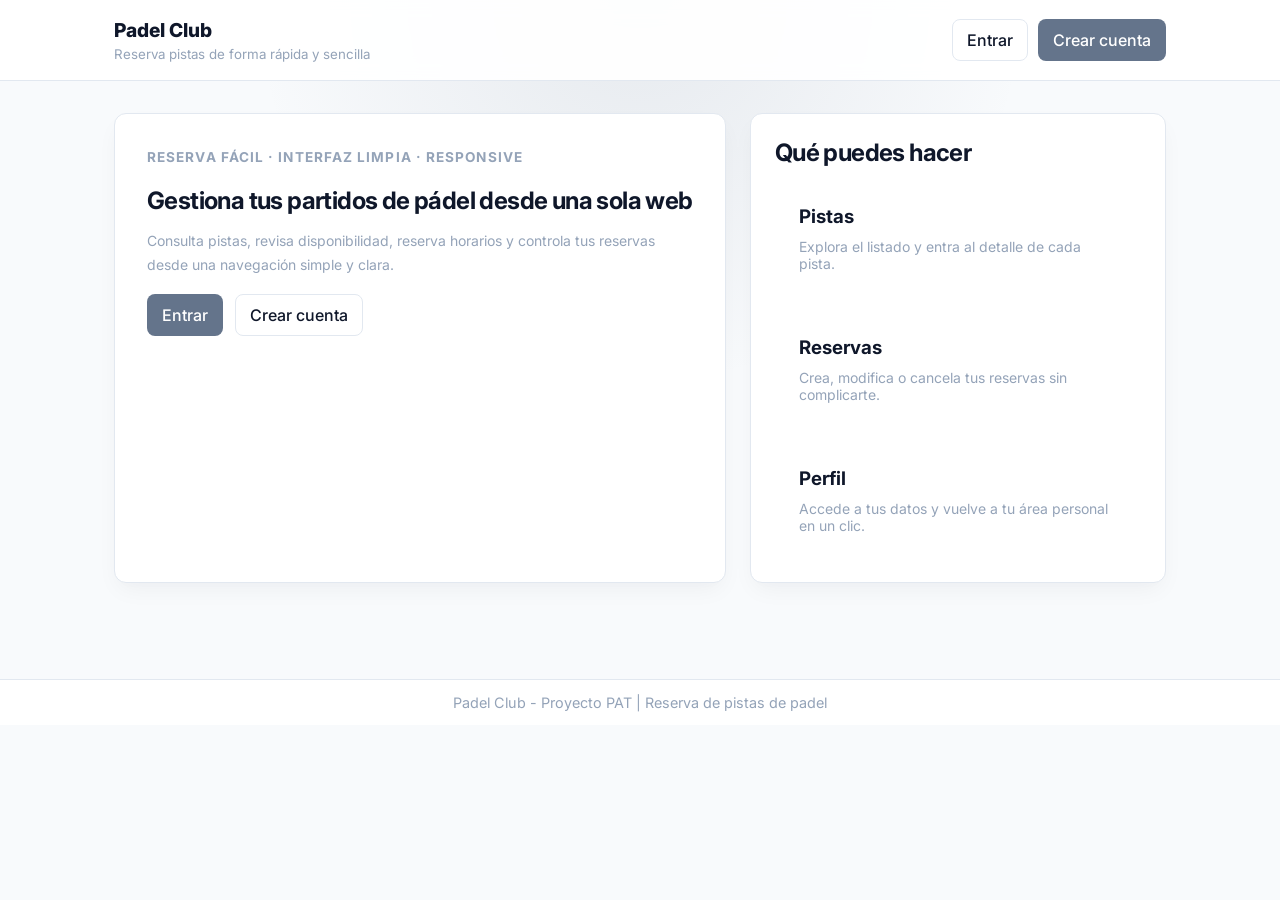
<file: index.html>
<!DOCTYPE html>
<html lang="es">
<head>
    <meta charset="UTF-8">
    <meta name="viewport" content="width=device-width, initial-scale=1.0">
    <meta http-equiv="refresh" content="0; url=frontend/index.html">
    <title>Padel Club</title>
    <script>
        window.location.replace('frontend/index.html');
    </script>
</head>
<body>
    <p>Redirigiendo a la aplicación...</p>
</body>
</html>
</file>
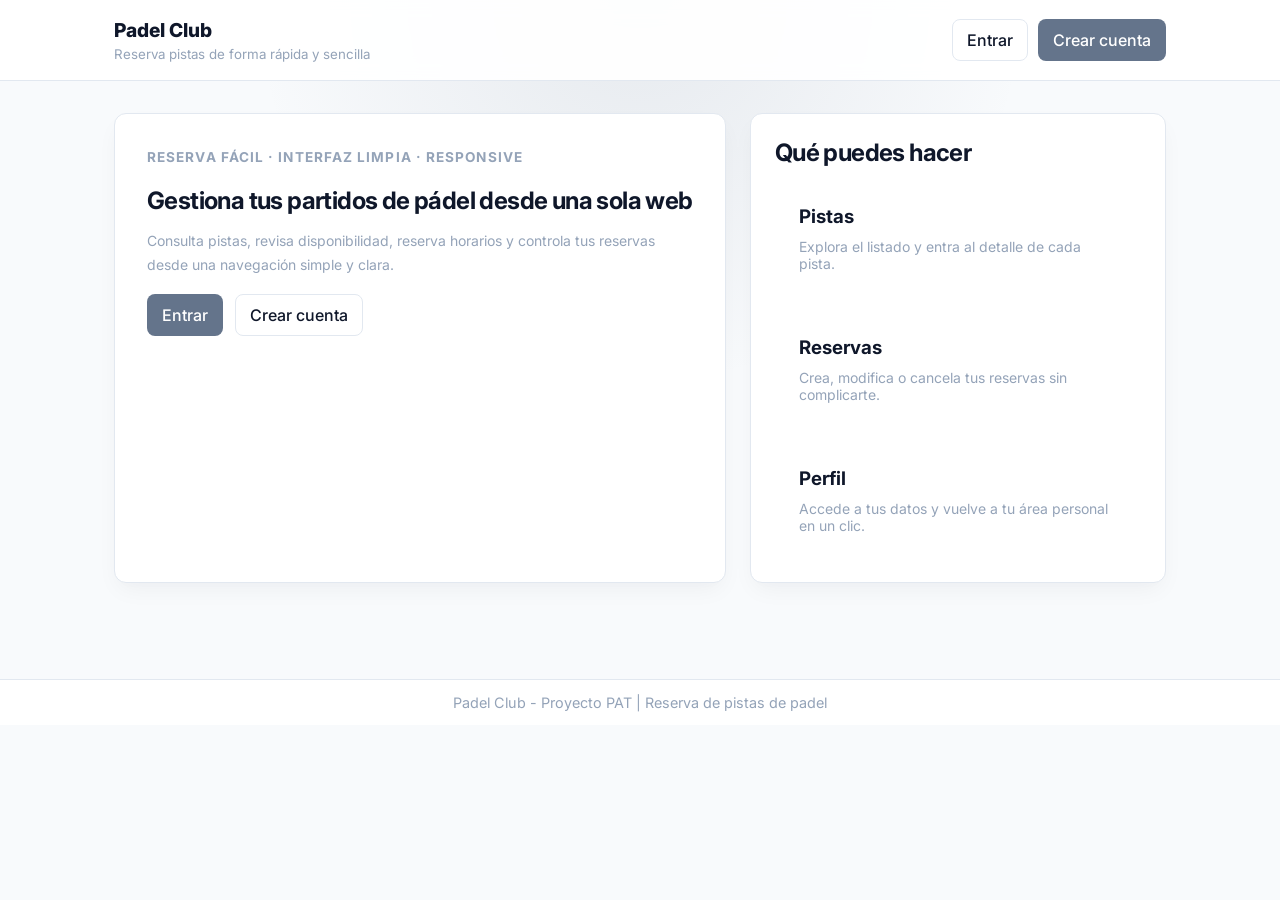
<file: frontend/index.html>
<!DOCTYPE html>
<html lang="es">
<head>
    <meta charset="UTF-8">
    <meta name="viewport" content="width=device-width, initial-scale=1.0">
    <title>Padel Club - Inicio</title>
    <link rel="stylesheet" href="css/style.css">
    <script src="js/auth.js"></script>
</head>
<body class="home-page">
    <header class="site-header">
        <div class="site-header-inner">
            <div class="site-brand">
                <a href="index.html">Padel Club</a>
                <small>Reserva pistas de forma rápida y sencilla</small>
            </div>
            <nav class="site-nav">
                <a class="js-auth-only" href="pistas.html">Pistas</a>
                <a class="js-guest-only" href="login.html">Entrar</a>
                <a class="js-guest-only is-primary" href="register.html">Crear cuenta</a>
                <a class="js-auth-only" href="profile.html">Mi perfil</a>
                <a class="js-auth-only js-admin-only" href="admin.html">Admin</a>
                <button class="button-link is-secondary js-auth-only" type="button" id="home-logout-top">Cerrar sesión</button>
            </nav>
        </div>
    </header>

    <main class="home-main">
        <section class="hero">
            <div class="hero-panel">
                <p class="eyebrow">Reserva fácil · interfaz limpia · responsive</p>
                <h1>Gestiona tus partidos de pádel desde una sola web</h1>
                <p>
                    Consulta pistas, revisa disponibilidad, reserva horarios y controla tus reservas desde
                    una navegación simple y clara.
                </p>
                <div class="hero-actions" id="home-actions"></div>
            </div>

            <aside class="info-panel">
                <h2 class="section-heading">Qué puedes hacer</h2>
                <div class="stat-grid">
                    <article class="stat-card">
                        <h3>Pistas</h3>
                        <p>Explora el listado y entra al detalle de cada pista.</p>
                    </article>
                    <article class="stat-card">
                        <h3>Reservas</h3>
                        <p>Crea, modifica o cancela tus reservas sin complicarte.</p>
                    </article>
                    <article class="stat-card">
                        <h3>Perfil</h3>
                        <p>Accede a tus datos y vuelve a tu área personal en un clic.</p>
                    </article>
                </div>
            </aside>
        </section>

    </main>

    <script>
        document.addEventListener('DOMContentLoaded', () => {
            const homeActions = document.getElementById('home-actions');

            if (AuthService.isLoggedIn()) {
                homeActions.innerHTML = `
                    <a class="button-link is-primary" href="profile.html">Ir a mi perfil</a>
                    <a class="button-link" href="mis-reservas.html">Mis reservas</a>
                    <a class="button-link js-auth-only" href="pistas.html">Ver pistas</a>
                    <a class="button-link is-secondary js-admin-only" href="admin.html">Panel admin</a>
                    <button class="is-secondary" type="button" id="home-logout">Cerrar sesión</button>
                `;

                document.getElementById('home-logout').addEventListener('click', () => AuthService.logout());
            } else {
                homeActions.innerHTML = `
                    <a class="button-link is-primary" href="login.html">Entrar</a>
                    <a class="button-link" href="register.html">Crear cuenta</a>
                `;
            }

            const topLogout = document.getElementById('home-logout-top');
            if (topLogout) {
                topLogout.addEventListener('click', () => AuthService.logout());
            }

            AuthService.applyNavigationVisibility();
        });
    </script>

    <footer class="site-footer">
        <div class="site-footer-inner">
            Padel Club - Proyecto PAT | Reserva de pistas de padel
        </div>
    </footer>
</body>
</html>
</file>
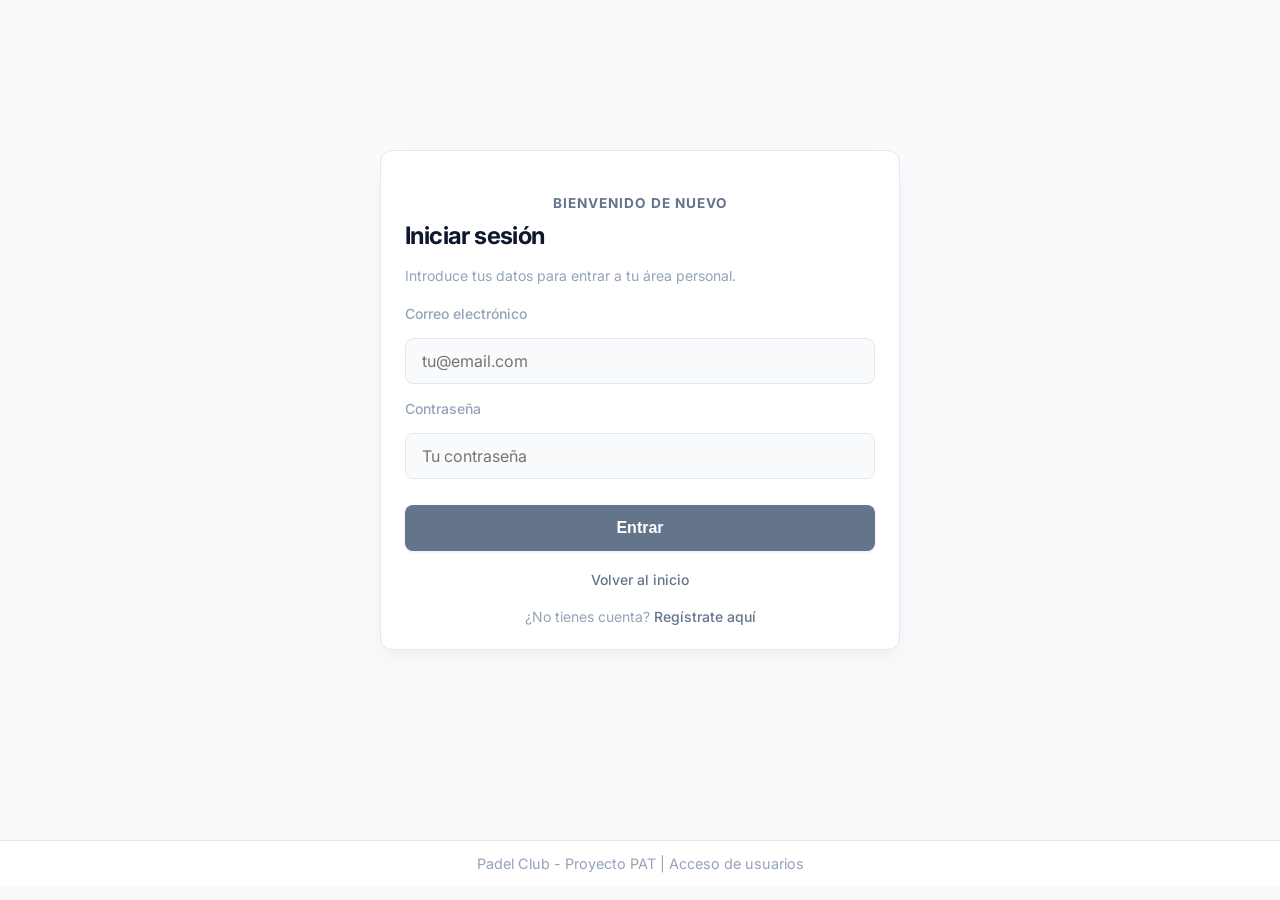
<file: frontend/admin.html>
<!DOCTYPE html>
<html lang="es">
<head>
    <meta charset="UTF-8">
    <meta name="viewport" content="width=device-width, initial-scale=1.0">
    <title>Panel de administración</title>
    <link rel="stylesheet" href="css/style.css">
    <script src="js/api.js"></script>
    <script src="js/auth.js"></script>
    <script src="js/guards.js"></script>
    <script src="js/admin.js" defer></script>
</head>
<body class="app-page">
<header class="app-header">
    <div class="app-header-inner">
        <div class="site-brand">
            <a href="index.html">Padel Club</a>
            <small>Panel de administración y control</small>
        </div>
        <nav class="app-nav">
            <a href="pistas.html">Pistas</a>
            <a href="profile.html">Mi perfil</a>
            <a href="mis-reservas.html">Mis reservas</a>
            <button id="logout-btn" class="logout-btn" type="button">Cerrar sesión</button>
        </nav>
    </div>
</header>

<main class="app-main">
    <p id="mensaje-estado" class="status-message">Cargando panel de administración...</p>

    <section class="content-card">
        <h2>Gestión de pistas</h2>

        <form id="form-pista">
            <input type="hidden" id="id-pista">

            <div>
                <label for="nombre-pista">Nombre</label>
                <input type="text" id="nombre-pista" required>
            </div>

            <div>
                <label for="ubicacion-pista">Ubicación</label>
                <input type="text" id="ubicacion-pista" required>
            </div>

            <div>
                <label for="precio-pista">Precio por hora</label>
                <input type="number" id="precio-pista" min="0" step="0.01" required>
            </div>

            <div>
                <label for="activa-pista">Activa</label>
                <input type="checkbox" id="activa-pista">
            </div>

            <button type="submit">Guardar pista</button>
            <button type="button" id="btn-cancelar-pista">Cancelar</button>
        </form>

        <p id="mensaje-pistas" class="status-message"></p>
        <section id="lista-pistas-admin"></section>
    </section>

    <section class="content-card">
        <h2>Gestión de usuarios</h2>

        <div>
            <label for="select-usuario">Selecciona un usuario</label>
            <select id="select-usuario">
                <option value="">-- Selecciona un usuario --</option>
            </select>
            <button type="button" id="btn-cargar-usuario">Cargar usuario</button>
        </div>

        <form id="form-usuario">
            <input type="hidden" id="id-usuario">

            <div>
                <label for="nombre-usuario">Nombre</label>
                <input type="text" id="nombre-usuario">
            </div>

            <div>
                <label for="apellidos-usuario">Apellidos</label>
                <input type="text" id="apellidos-usuario">
            </div>

            <div>
                <label for="email-usuario">Email</label>
                <input type="email" id="email-usuario">
            </div>

            <div>
                <label for="telefono-usuario">Teléfono</label>
                <input type="text" id="telefono-usuario">
            </div>

            <div>
                <label for="activo-usuario">Activo</label>
                <input type="checkbox" id="activo-usuario">
            </div>

            <div>
                <label for="rol-usuario">Rol</label>
                <input type="text" id="rol-usuario" readonly>
            </div>

            <button type="submit">Guardar cambios usuario</button>
            <button type="button" id="btn-cancelar-usuario">Cancelar</button>
        </form>

        <p id="mensaje-usuarios" class="status-message"></p>
        <section id="lista-usuarios-admin"></section>
    </section>

    <section class="content-card">
        <h2>Reservas admin</h2>

        <div>
            <label for="filtro-fecha">Fecha</label>
            <input type="date" id="filtro-fecha">
        </div>

        <div>
            <label for="filtro-pista">Pista</label>
            <select id="filtro-pista">
                <option value="">Todas</option>
            </select>
        </div>

        <div>
            <label for="filtro-usuario">Usuario</label>
            <select id="filtro-usuario">
                <option value="">Todos</option>
            </select>
        </div>

        <button type="button" id="btn-filtrar-reservas">Filtrar</button>
        <button type="button" id="btn-limpiar-filtros">Limpiar filtros</button>

        <p id="mensaje-reservas" class="status-message"></p>
        <section id="lista-reservas-admin"></section>
    </section>
</main>

<footer class="site-footer">
    <div class="site-footer-inner">
        Padel Club - Proyecto PAT | Panel de administracion
    </div>
</footer>
</body>
</html>
</file>
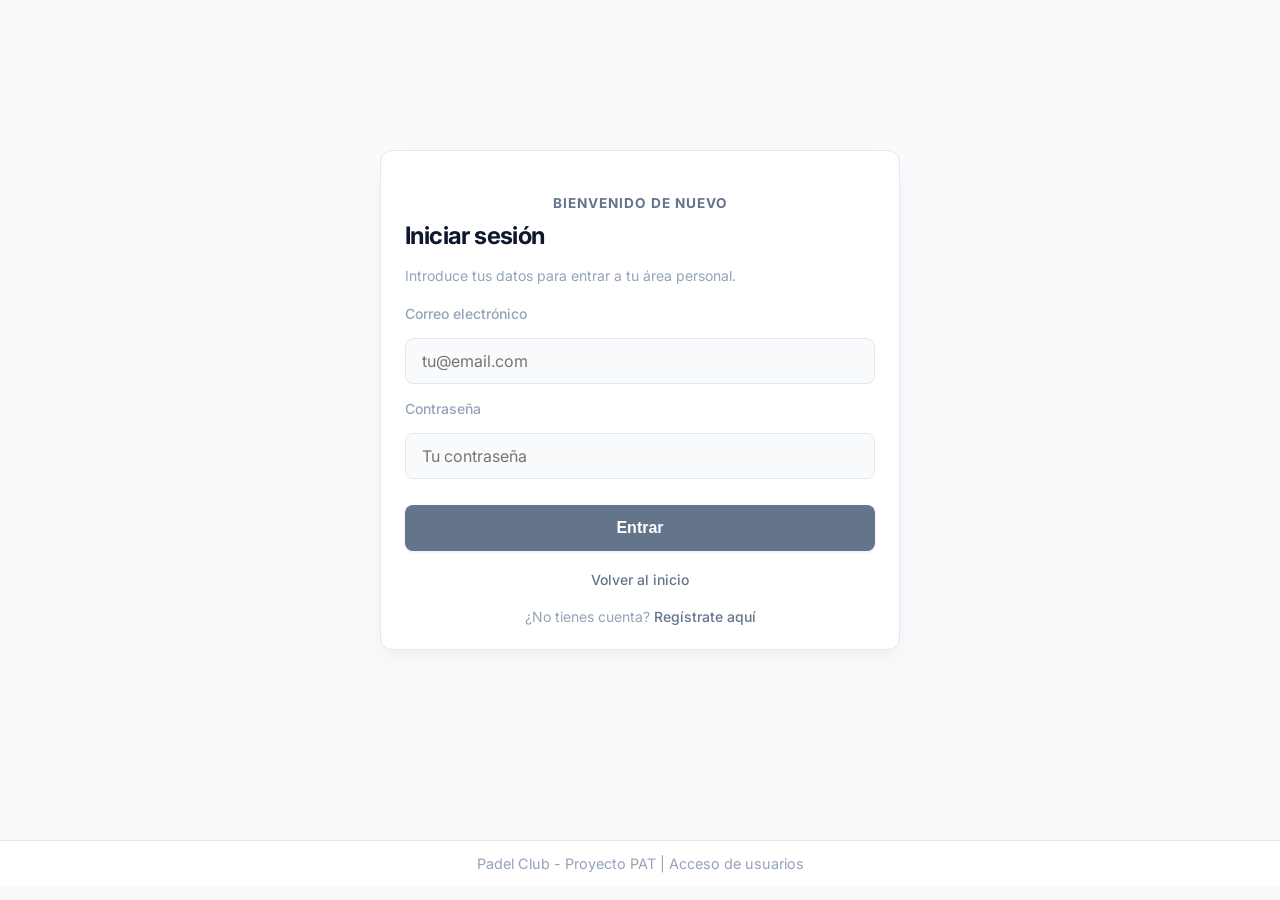
<file: frontend/login.html>
<!DOCTYPE html>
<html lang="es">
<head>
    <meta charset="UTF-8">
    <meta name="viewport" content="width=device-width, initial-scale=1.0">
    <title>Login - Padel Club</title>
    <link rel="stylesheet" href="css/style.css">
    <script src="js/api.js"></script>
    <script src="js/auth.js"></script>
    <script src="js/guards.js"></script>
    <script>requireNoAuth();</script>
</head>
<body class="auth-page">

    <main class="auth-layout">
        <section class="auth-card">
            <p class="eyebrow">Bienvenido de nuevo</p>
            <h1 class="section-heading">Iniciar sesión</h1>
            <p class="section-lead">Introduce tus datos para entrar a tu área personal.</p>

            <div id="error-message" class="msg msg-error" style="display: none;"></div>

            <form id="login-form">
                <div>
                    <label for="email">Correo electrónico</label>
                    <input type="email" id="email" placeholder="tu@email.com" required>
                </div>
                <div>
                    <label for="password">Contraseña</label>
                    <input type="password" id="password" placeholder="Tu contraseña" required>
                </div>
                <button type="submit">Entrar</button>
            </form>

            <p><a href="index.html">Volver al inicio</a></p>
            <p>¿No tienes cuenta? <a href="register.html">Regístrate aquí</a></p>
        </section>
    </main>

    <script>
        document.getElementById('login-form').addEventListener('submit', async (e) => {
            e.preventDefault();

            const email = document.getElementById('email').value;
            const password = document.getElementById('password').value;
            const errorDiv = document.getElementById('error-message');

            try {
                errorDiv.style.display = 'none';
                await AuthService.login(email, password);
                window.location.href = 'profile.html';
            } catch (error) {
                errorDiv.textContent = error.message;
                errorDiv.style.display = 'block';
            }
        });
    </script>

    <footer class="site-footer">
        <div class="site-footer-inner">
            Padel Club - Proyecto PAT | Acceso de usuarios
        </div>
    </footer>
</body>
</html>
</file>
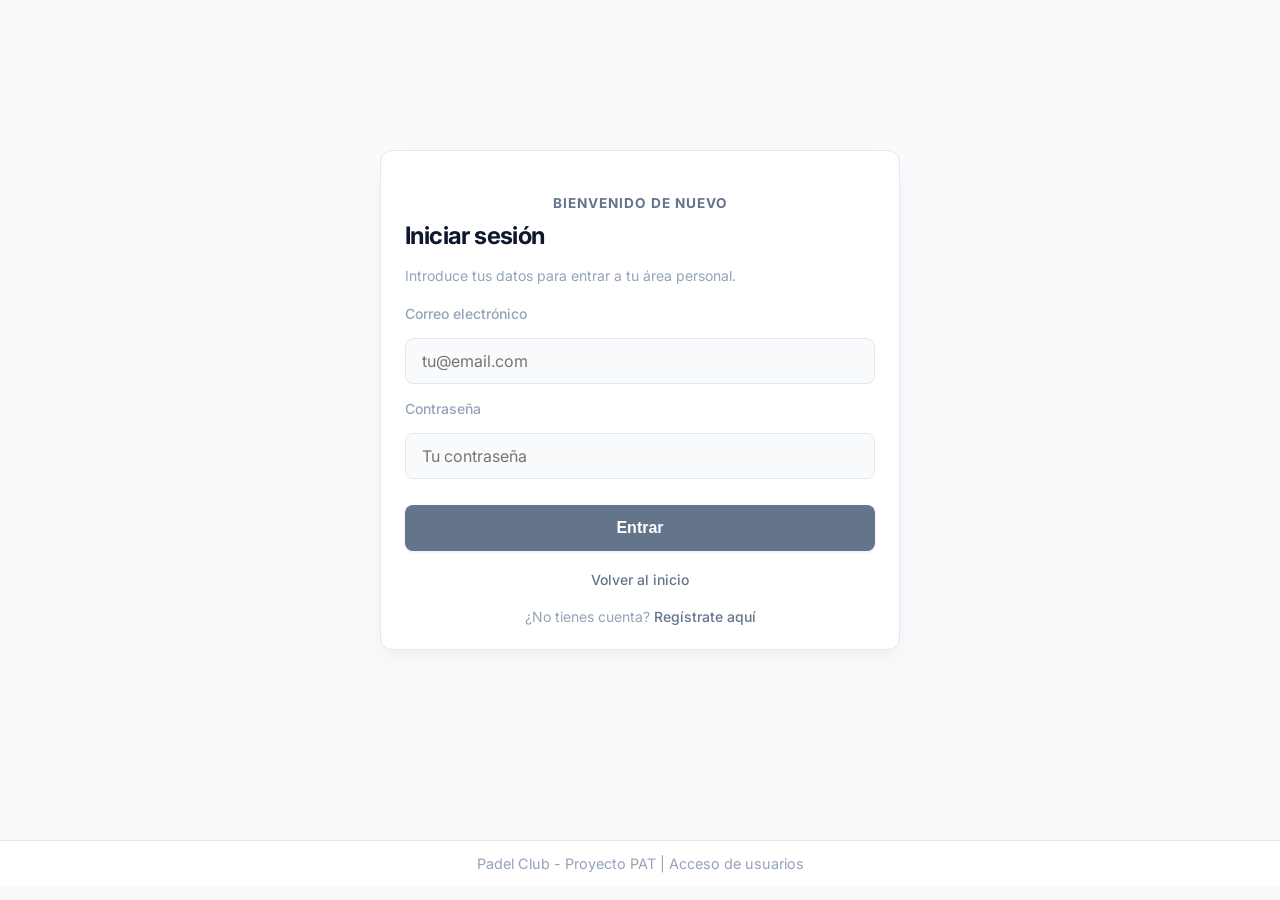
<file: frontend/mis-reservas.html>
<!DOCTYPE html>
<html lang="es">
<head>
    <meta charset="UTF-8">
    <meta name="viewport" content="width=device-width, initial-scale=1.0">
    <title>Mis reservas - Padel Club</title>
    <link rel="stylesheet" href="css/style.css">
    <script src="js/api.js"></script>
    <script src="js/auth.js"></script>
    <script src="js/guards.js"></script>
    <script src="js/mis-reservas.js" defer></script>
</head>
<body class="app-page">
<header class="app-header">
    <div class="app-header-inner">
        <div class="site-brand">
            <a href="index.html">Padel Club</a>
            <small>Tus reservas y sus cambios</small>
        </div>
        <nav class="app-nav">
            <a href="pistas.html">Pistas</a>
            <a href="profile.html">Mi perfil</a>
            <a class="js-admin-only" href="admin.html">Admin</a>
            <button id="logout-btn" class="logout-btn" type="button">Cerrar sesión</button>
        </nav>
    </div>
</header>

<main class="app-main">
    <section class="content-card">
        <p class="eyebrow">Control personal</p>
        <h1 class="section-heading">Mis reservas</h1>
        <p class="section-lead">Aquí puedes ver, modificar o cancelar tus reservas de forma sencilla.</p>
    </section>

    <p id="mensaje-pagina" class="status-message">Cargando tus reservas...</p>

    <section id="lista-reservas-container" class="content-card reservation-list" hidden>
        <div id="lista-reservas" class="reservation-list"></div>
    </section>

    <section id="modificar-reserva-form" class="content-card" hidden>
        <h3>Modificar reserva <span id="mod-id-reserva"></span></h3>

        <div class="field-row">
            <div>
                <label for="mod-fecha">Nueva fecha</label>
                <input type="date" id="mod-fecha">
            </div>
            <div>
                <label for="mod-hora">Nueva hora de inicio</label>
                <input type="time" id="mod-hora">
            </div>
            <div>
                <label for="mod-duracion">Duración (min)</label>
                <input type="number" id="mod-duracion" step="30" min="30">
            </div>
        </div>

        <div class="card-actions">
            <button id="btn-guardar-cambios" type="button">Guardar cambios</button>
            <button id="btn-cancelar-cambios" type="button" class="is-secondary">Cancelar</button>
        </div>
    </section>
</main>

<footer class="site-footer">
    <div class="site-footer-inner">
        Padel Club - Proyecto PAT | Gestion de reservas
    </div>
</footer>
</body>
</html>
</file>
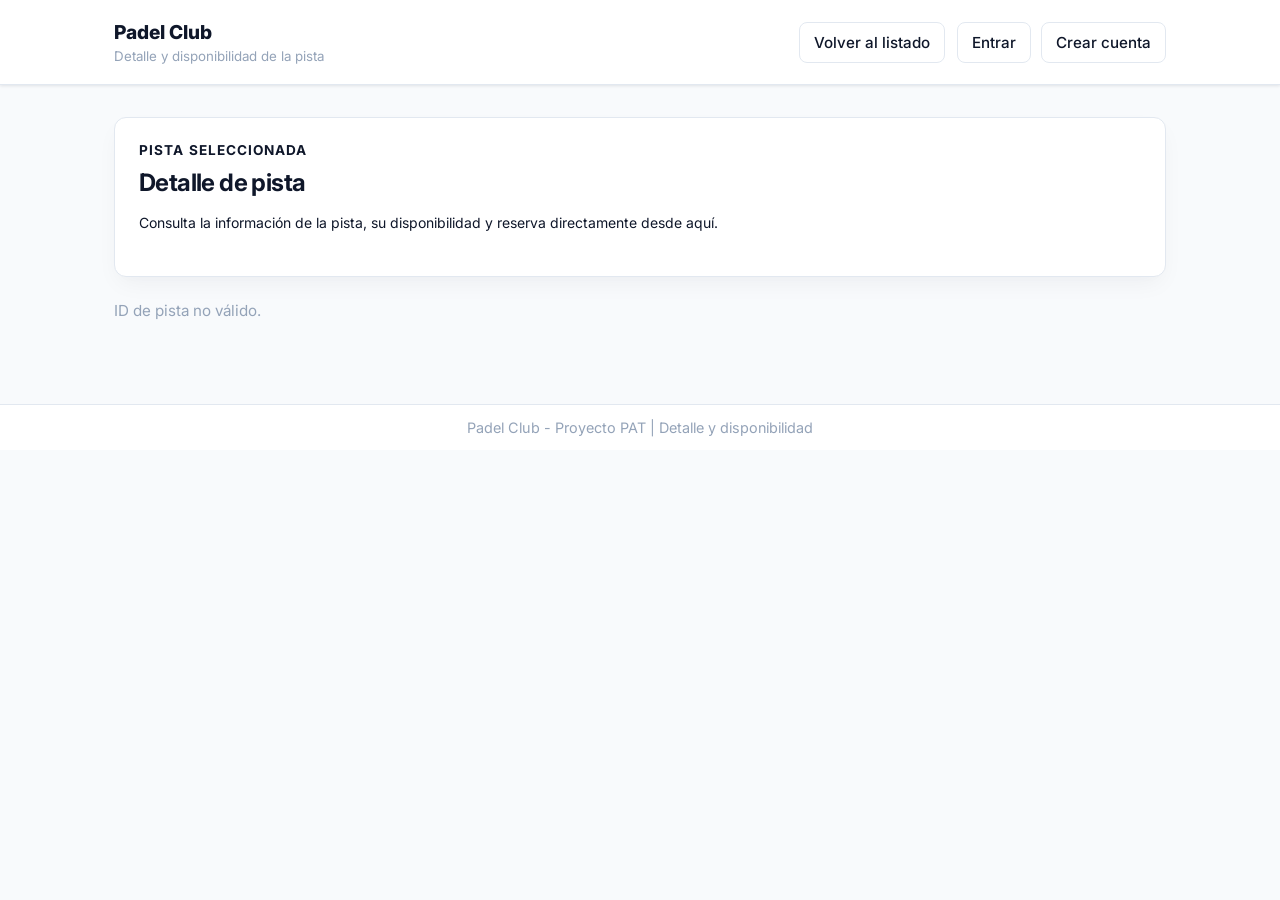
<file: frontend/pista.html>
<!DOCTYPE html>
<html lang="es">
<head>
    <meta charset="UTF-8">
    <meta name="viewport" content="width=device-width, initial-scale=1.0">
    <title>Detalle de pista - Padel Club</title>
    <link rel="stylesheet" href="css/style.css">
    <script src="js/api.js"></script>
    <script src="js/auth.js"></script>
    <script src="js/guards.js"></script>
    <script src="js/detallesPista.js" defer></script>
</head>
<body class="app-page">
<header class="app-header">
    <div class="app-header-inner">
        <div class="site-brand">
            <a href="index.html">Padel Club</a>
            <small>Detalle y disponibilidad de la pista</small>
        </div>
        <nav class="app-nav">
            <a href="pistas.html">Volver al listado</a>
            <div id="session-links" class="session-links"></div>
        </nav>
    </div>
</header>

<main class="app-main">
    <section class="content-card">
        <p class="eyebrow">Pista seleccionada</p>
        <h1 class="section-heading">Detalle de pista</h1>
        <p class="section-lead">Consulta la información de la pista, su disponibilidad y reserva directamente desde aquí.</p>
    </section>

    <p id="mensaje-pagina" class="status-message">Cargando información...</p>

    <section id="detalle-pista" class="content-card" hidden>
        <h2 id="nombre-pista"></h2>
        <div class="detail-grid">
            <p id="ubicacion-pista"></p>
            <p id="precio-pista"></p>
            <p id="estado-pista"></p>
            <p id="fecha-alta-pista"></p>
        </div>
    </section>

    <section id="seccion-reserva" class="content-card" hidden>
        <h3>Reservar esta pista</h3>
        <div class="field-row">
            <div>
                <label for="reserva-fecha">Fecha</label>
                <input type="date" id="reserva-fecha">
            </div>
            <div>
                <label for="reserva-hora">Hora de inicio</label>
                <input type="time" id="reserva-hora">
            </div>
            <div>
                <label for="reserva-duracion">Duración (min)</label>
                <input type="number" id="reserva-duracion" min="30" step="30" value="60">
            </div>
        </div>
        <div class="card-actions">
            <button id="btn-reservar-pista" type="button">Reservar pista</button>
        </div>
        <p id="mensaje-reserva" class="availability-message"></p>
    </section>

    <section id="seccion-disponibilidad" class="content-card" hidden>
        <h3>Consultar disponibilidad</h3>

        <div class="availability-controls">
            <div class="form-group-inline">
                <label for="fecha-disponibilidad">Fecha</label>
                <input type="date" id="fecha-disponibilidad">
            </div>

            <button id="btn-consultar-disponibilidad" type="button">Consultar disponibilidad</button>
        </div>

        <p id="mensaje-disponibilidad" class="availability-message"></p>
        <ul id="lista-disponibilidad"></ul>
    </section>
</main>

<footer class="site-footer">
    <div class="site-footer-inner">
        Padel Club - Proyecto PAT | Detalle y disponibilidad
    </div>
</footer>
</body>
</html>
</file>
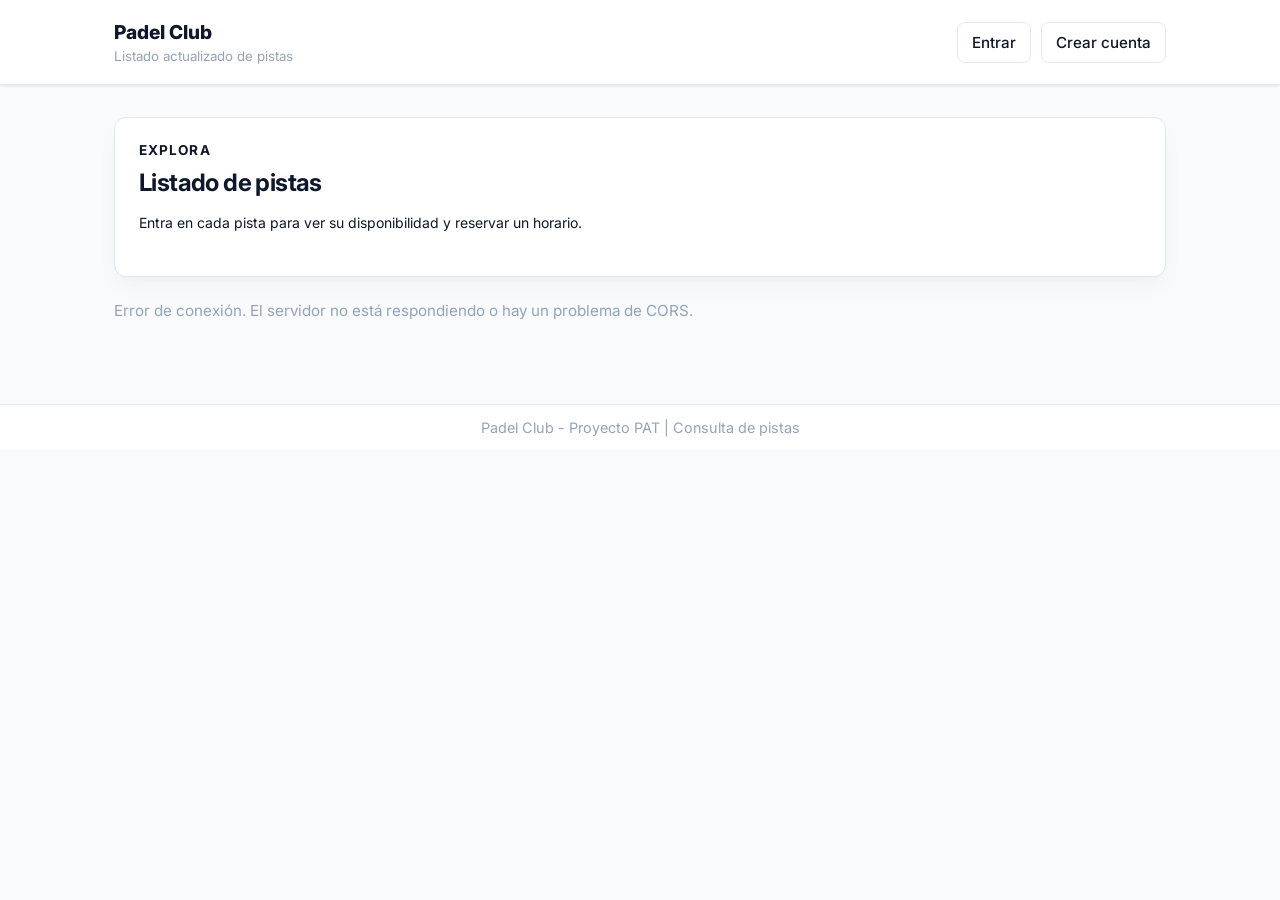
<file: frontend/pistas.html>
<!DOCTYPE html>
<html lang="es">
<head>
    <meta charset="UTF-8">
    <meta name="viewport" content="width=device-width, initial-scale=1.0">
    <title>Pistas - Padel Club</title>
    <link rel="stylesheet" href="css/style.css">
    <script src="js/api.js"></script>
    <script src="js/auth.js"></script>
    <script src="js/guards.js"></script>
    <script src="js/pistas.js" defer></script>
</head>
<body class="app-page">
<header class="app-header">
    <div class="app-header-inner">
        <div class="site-brand">
            <a href="index.html">Padel Club</a>
            <small>Listado actualizado de pistas</small>
        </div>
        <nav class="app-nav">
            <a class="js-auth-only" href="pistas.html">Pistas</a>
            <div id="session-links" class="session-links"></div>
        </nav>
    </div>
</header>

<main class="app-main">
    <section class="content-card">
        <p class="eyebrow">Explora</p>
        <h1 class="section-heading">Listado de pistas</h1>
        <p class="section-lead">Entra en cada pista para ver su disponibilidad y reservar un horario.</p>
    </section>

    <p id="mensaje-estado" class="status-message">Cargando pistas...</p>
    <section id="lista-pistas" class="feature-grid"></section>
</main>

<footer class="site-footer">
    <div class="site-footer-inner">
        Padel Club - Proyecto PAT | Consulta de pistas
    </div>
</footer>
</body>
</html>
</file>
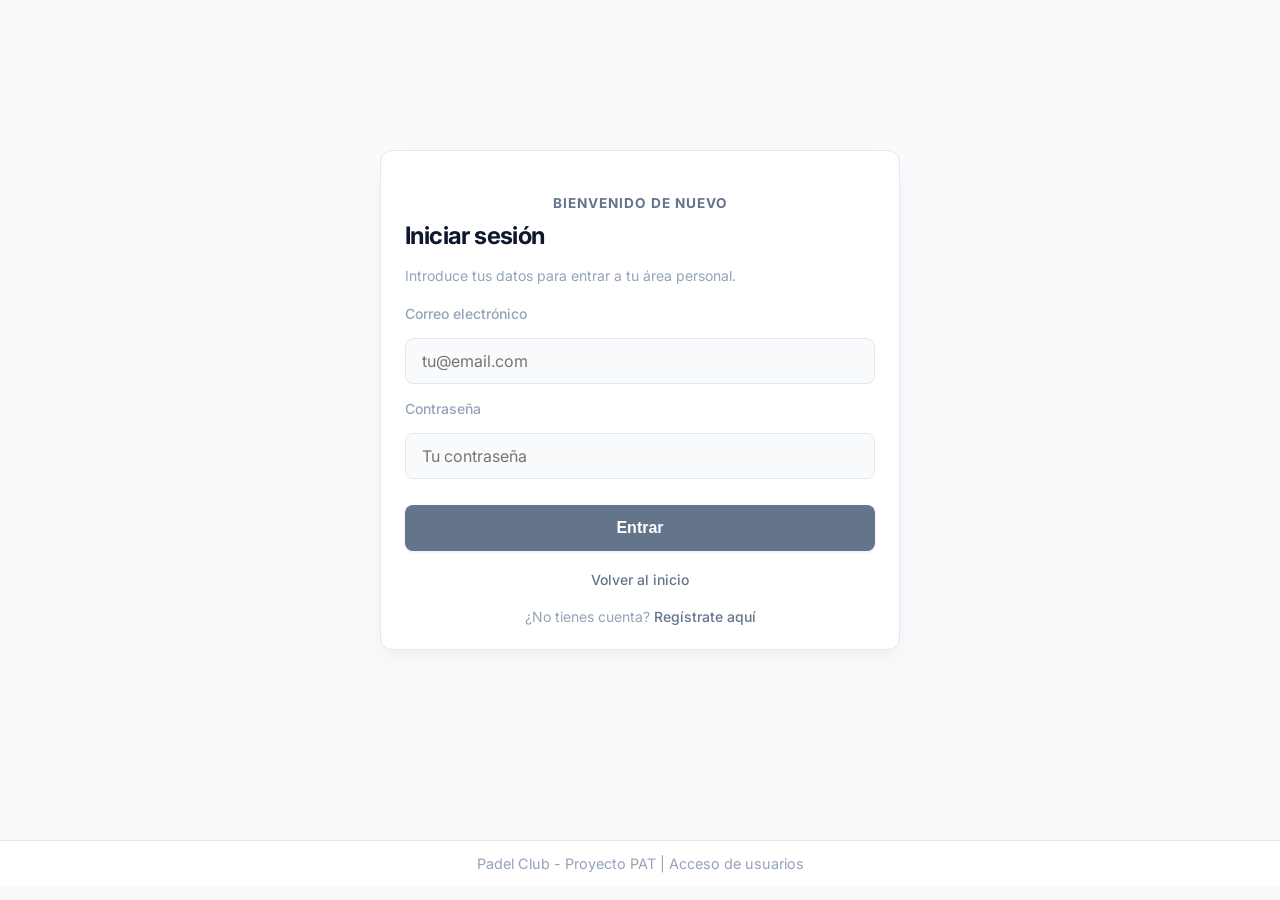
<file: frontend/profile.html>
<!DOCTYPE html>
<html lang="es">
<head>
    <meta charset="UTF-8">
    <meta name="viewport" content="width=device-width, initial-scale=1.0">
    <title>Mi Perfil - Padel Club</title>
    <link rel="stylesheet" href="css/style.css">
    <script src="js/api.js"></script>
    <script src="js/auth.js"></script>
    <script src="js/guards.js"></script>
    <script>requireAuth();</script>
</head>
<body class="app-page">
<header class="app-header">
    <div class="app-header-inner">
        <div class="site-brand">
            <a href="index.html">Padel Club</a>
            <small>Tu área personal para gestionar todo</small>
        </div>
        <nav class="app-nav">
            <a href="pistas.html">Pistas</a>
            <a href="mis-reservas.html">Mis reservas</a>
            <a class="js-admin-only" href="admin.html">Admin</a>
            <button id="btn-logout" class="logout-btn" type="button">Cerrar sesión</button>
        </nav>
    </div>
</header>

<main class="app-main">
    <section class="content-card">
        <p class="eyebrow">Área personal</p>
        <h1 class="section-heading">Mi perfil</h1>
        <p class="section-lead">Desde aquí puedes acceder a pistas, reservas y al panel de administración si eres admin.</p>

        <div class="profile-actions">
            <a class="button-link is-primary" href="pistas.html">Ver pistas</a>
            <a class="button-link" href="mis-reservas.html">Mis reservas</a>
            <a class="button-link is-secondary js-admin-only" href="admin.html">Panel admin</a>
        </div>
    </section>

    <section class="content-card">
        <h2 class="section-heading">Datos del usuario</h2>
        <div id="profile-content" class="profile-info">
            <p class="section-lead">Cargando datos de forma segura...</p>
        </div>
    </section>
</main>

<script>
    document.getElementById('btn-logout').addEventListener('click', () => {
        AuthService.logout();
    });

    document.addEventListener('DOMContentLoaded', async () => {
        const contentDiv = document.getElementById('profile-content');

        try {
            const user = await AuthService.getMe();

            let nombreRol = '';

            if (typeof user.rol === 'string') {
                nombreRol = user.rol;
            } else if (user.rol && user.rol.nombreRol) {
                nombreRol = user.rol.nombreRol;
            }

            contentDiv.innerHTML = `
                <p><strong>Nombre:</strong> ${user.nombre} ${user.apellidos}</p>
                <p><strong>Email:</strong> ${user.email}</p>
                <p><strong>Teléfono:</strong> ${user.telefono || 'No especificado'}</p>
                <p><strong>Rol:</strong> <span class="chip">${nombreRol || 'Sin rol'}</span></p>
                <p><strong>Miembro desde:</strong> ${new Date(user.fechaRegistro).toLocaleDateString('es-ES')}</p>
                ${nombreRol === 'ADMIN' || nombreRol === 'ROLE_ADMIN' ? '<p><a href="admin.html">Ir al panel de administración</a></p>' : ''}
            `;
        } catch (error) {
            console.error('Error cargando el perfil:', error);
            alert('Sesión expirada o inválida. Por favor, inicia sesión de nuevo.');
            AuthService.logout();
        }
    });
</script>

<footer class="site-footer">
    <div class="site-footer-inner">
        Padel Club - Proyecto PAT | Area privada del usuario
    </div>
</footer>
</body>
</html>
</file>
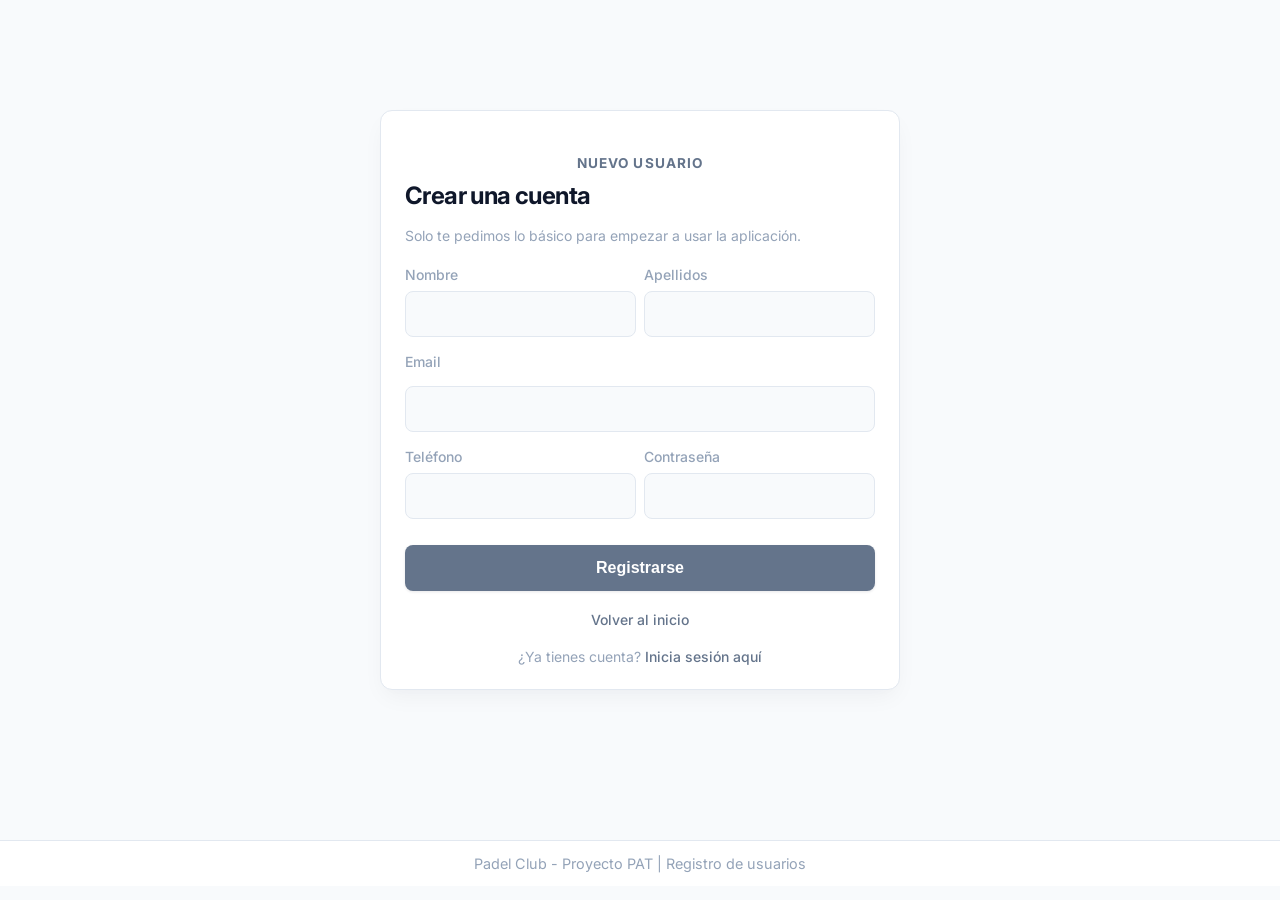
<file: frontend/register.html>
<!DOCTYPE html>
<html lang="es">
<head>
    <meta charset="UTF-8">
    <meta name="viewport" content="width=device-width, initial-scale=1.0">
    <title>Registro - Padel Club</title>
    <link rel="stylesheet" href="css/style.css">
    <script src="js/api.js"></script>
    <script src="js/auth.js"></script>
    <script src="js/guards.js"></script>
    <script>requireNoAuth();</script>
</head>
<body class="auth-page">

    <main class="auth-layout">
        <section class="auth-card">
            <p class="eyebrow">Nuevo usuario</p>
            <h1 class="section-heading">Crear una cuenta</h1>
            <p class="section-lead">Solo te pedimos lo básico para empezar a usar la aplicación.</p>

            <div id="error-message" class="msg msg-error" style="display: none;"></div>
            <div id="success-message" class="msg msg-success" style="display: none;"></div>

            <form id="register-form">
                <div class="field-row">
                    <div>
                        <label for="nombre">Nombre</label>
                        <input type="text" id="nombre" required>
                    </div>
                    <div>
                        <label for="apellidos">Apellidos</label>
                        <input type="text" id="apellidos" required>
                    </div>
                </div>

                <div>
                    <label for="email">Email</label>
                    <input type="email" id="email" required>
                </div>

                <div class="field-row">
                    <div>
                        <label for="telefono">Teléfono</label>
                        <input type="tel" id="telefono" required>
                    </div>
                    <div>
                        <label for="password">Contraseña</label>
                        <input type="password" id="password" required>
                    </div>
                </div>

                <button type="submit">Registrarse</button>
            </form>

            <p><a href="index.html">Volver al inicio</a></p>
            <p>¿Ya tienes cuenta? <a href="login.html">Inicia sesión aquí</a></p>
        </section>
    </main>

    <script>
        document.getElementById('register-form').addEventListener('submit', async (e) => {
            e.preventDefault();

            const nombre = document.getElementById('nombre').value;
            const apellidos = document.getElementById('apellidos').value;
            const email = document.getElementById('email').value;
            const telefono = document.getElementById('telefono').value;
            const password = document.getElementById('password').value;

            const errorDiv = document.getElementById('error-message');
            const successDiv = document.getElementById('success-message');
            const submitBtn = e.target.querySelector('button[type="submit"]');

            try {
                errorDiv.style.display = 'none';
                successDiv.style.display = 'none';
                submitBtn.disabled = true;

                await AuthService.register({
                    nombre,
                    apellidos,
                    email,
                    password,
                    telefono
                });

                successDiv.textContent = '¡Registro exitoso! Redirigiendo al login...';
                successDiv.style.display = 'block';

                setTimeout(() => {
                    window.location.href = 'login.html';
                }, 1800);
            } catch (error) {
                errorDiv.textContent = error.message;
                errorDiv.style.display = 'block';
                submitBtn.disabled = false;
            }
        });
    </script>

    <footer class="site-footer">
        <div class="site-footer-inner">
            Padel Club - Proyecto PAT | Registro de usuarios
        </div>
    </footer>
</body>
</html>
</file>
<file: frontend/css/style.css>
@import url('https://fonts.googleapis.com/css2?family=Inter:wght@400;500;600;700&display=swap');

:root {
    --brand-color: #64748B;
    --brand-hover: #475569;
    --bg-app: #F8FAFC;
    --surface: #FFFFFF;
    --text-main: #0F172A;
    --text-muted: #94A3B8;
    --border-color: #E2E8F0;
    --ring-color: rgba(100, 116, 139, 0.2);
    --shadow-sm: 0 1px 3px rgba(15, 23, 42, 0.1);
    --shadow-lg: 0 10px 25px -5px rgba(15, 23, 42, 0.05), 0 8px 10px -6px rgba(15, 23, 42, 0.01);
    --radius: 12px;
}

* { box-sizing: border-box; margin: 0; padding: 0; }

body {
    font-family: 'Inter', system-ui, sans-serif;
    background-color: var(--bg-app);
    color: var(--text-main);
    display: flex;
    flex-direction: column;
    align-items: center;
    justify-content: center;
    min-height: 100vh;
    -webkit-font-smoothing: antialiased;
}

.auth-container, .profile-card {
    background: var(--surface);
    padding: 40px;
    border-radius: var(--radius);
    box-shadow: var(--shadow-lg);
    width: 100%;
    max-width: 420px;
    margin: 20px;
    border: 1px solid rgba(255, 255, 255, 0.5);
}

h1, h2 {
    text-align: center; 
    color: var(--text-main); 
    font-weight: 700;
    letter-spacing: -0.025em;
    margin-bottom: 30px; 
}

.form-group { margin-bottom: 20px; }

label { 
    display: block; 
    margin-bottom: 8px; 
    font-weight: 500; 
    font-size: 0.875rem;
    color: var(--text-muted);
}

input {
    width: 100%;
    padding: 12px 16px;
    background-color: var(--bg-app);
    border: 1px solid var(--border-color);
    border-radius: 8px;
    font-size: 1rem;
    color: var(--text-main);
    transition: all 0.2s ease;
    font-family: inherit;
}

input:focus {
    outline: none; 
    border-color: var(--brand-color); 
    background-color: var(--surface);
    box-shadow: 0 0 0 4px var(--ring-color);
}

button {
    width: 100%;
    padding: 14px;
    background-color: var(--brand-color);
    color: white;
    border: none;
    border-radius: 8px;
    font-size: 1rem;
    font-weight: 600;
    cursor: pointer;
    transition: all 0.2s ease;
    box-shadow: var(--shadow-sm);
    margin-top: 10px;
}

button:hover { 
    background-color: var(--brand-hover); 
    transform: translateY(-1px);
    box-shadow: 0 4px 6px -1px rgba(5, 150, 105, 0.2);
}

button:active { transform: translateY(0); }
button:disabled { opacity: 0.6; cursor: not-allowed; }

p { text-align: center; font-size: 0.875rem; color: var(--text-muted); margin-top: 20px; }
a { color: var(--brand-color); text-decoration: none; font-weight: 500; transition: color 0.2s; }
a:hover { color: var(--brand-hover); text-decoration: underline; }

.msg {
    padding: 14px;
    border-radius: 8px;
    margin-bottom: 20px;
    font-size: 0.875rem;
    font-weight: 500;
    display: none;
}
.msg-error { display: block; background-color: #FEF2F2; color: #DC2626; border: 1px solid #FEE2E2; }
.msg-success { display: block; background-color: #ECFDF5; color: #059669; border: 1px solid #D1FAE5; }

.loading-screen { background-color: var(--brand-color); color: white; }
.loading-screen h1 { color: white; }
.loading-screen p { color: rgba(255,255,255,0.8); }

.loader {
    width: 48px;
    height: 48px;
    border: 4px solid rgba(255,255,255,0.2);
    border-top: 4px solid white;
    border-radius: 50%;
    animation: spin 1s cubic-bezier(0.55, 0.15, 0.45, 0.85) infinite;
    margin: 30px auto;
}
@keyframes spin { 0% { transform: rotate(0deg); } 100% { transform: rotate(360deg); } }

.profile-info { margin-top: 20px; }
.profile-info p { 
    border-bottom: 1px solid var(--border-color); 
    padding: 16px 0; 
    display: flex; 
    justify-content: space-between; 
    align-items: center;
    text-align: left;
    margin: 0;
    color: var(--text-main);
}
.profile-info p:last-child { border-bottom: none; }
.profile-info p strong { color: var(--text-muted); font-weight: 500; }
.role-badge { background-color: var(--bg-app); padding: 4px 10px; border-radius: 20px; font-size: 0.75rem; font-weight: 600; border: 1px solid var(--border-color);}

.logout-btn { background-color: var(--surface); color: var(--text-main); border: 1px solid var(--border-color); box-shadow: none; }
.logout-btn:hover { background-color: var(--bg-app); transform: none; box-shadow: none;}

body.app-page {
    display: block;
    min-height: 100vh;
    background-color: var(--bg-app);
    color: var(--text-main);
}

.app-header {
    width: 100%;
    background: rgba(255, 255, 255, 0.9);
    border-bottom: 1px solid var(--border-color);
    backdrop-filter: blur(12px);
    box-shadow: var(--shadow-sm);
}

.app-header-inner {
    max-width: 1100px;
    margin: 0 auto;
    padding: 20px 24px;
    display: flex;
    align-items: center;
    justify-content: space-between;
    gap: 16px;
    flex-wrap: wrap;
}

.app-header h1 {
    margin: 0;
    text-align: left;
    font-size: 2rem;
}

.app-nav {
    display: flex;
    align-items: center;
    gap: 12px;
    flex-wrap: wrap;
}

.session-links {
    display: flex;
    align-items: center;
    gap: 10px;
    flex-wrap: wrap;
}

.is-hidden {
    display: none !important;
}

.app-nav a {
    display: inline-flex;
    align-items: center;
    justify-content: center;
    padding: 10px 14px;
    background: var(--surface);
    border: 1px solid var(--border-color);
    border-radius: 8px;
    color: var(--text-main);
    text-decoration: none;
    font-size: 0.95rem;
    font-weight: 500;
    transition: all 0.2s ease;
}

.app-nav a:hover {
    background: var(--bg-app);
    color: var(--brand-hover);
    text-decoration: none;
}

.app-page .logout-btn {
    width: auto;
    margin-top: 0;
    padding: 10px 14px;
}

.session-links .logout-btn {
    width: auto;
    margin-top: 0;
}

.app-main {
    width: 100%;
    max-width: 1100px;
    margin: 32px auto;
    padding: 0 24px 32px;
}

.status-message,
.availability-message {
    text-align: left;
    margin: 0 0 20px;
    font-size: 0.95rem;
    color: var(--text-muted);
}

.content-card {
    background: var(--surface);
    border: 1px solid var(--border-color);
    border-radius: var(--radius);
    box-shadow: var(--shadow-lg);
    padding: 24px;
    margin-bottom: 24px;
}

.content-card h2,
.content-card h3 {
    text-align: left;
    margin-bottom: 20px;
}

.content-card p {
    text-align: left;
    margin-top: 0;
    color: var(--text-main);
}

#lista-pistas {
    display: grid;
    grid-template-columns: repeat(auto-fit, minmax(260px, 1fr));
    gap: 20px;
}

.tarjeta-pista {
    background: var(--surface);
    border: 1px solid var(--border-color);
    border-radius: var(--radius);
    box-shadow: var(--shadow-lg);
    padding: 24px;
    transition: transform 0.2s ease, box-shadow 0.2s ease;
}

.tarjeta-pista:hover {
    transform: translateY(-3px);
    box-shadow: 0 16px 30px -8px rgba(15, 23, 42, 0.08);
}

.tarjeta-pista h2 {
    text-align: left;
    margin-bottom: 16px;
    font-size: 1.3rem;
}

.tarjeta-pista p {
    text-align: left;
    margin: 0 0 10px;
    color: var(--text-main);
    font-size: 0.95rem;
}

.tarjeta-pista a {
    display: inline-block;
    margin-top: 10px;
    font-weight: 600;
}

.detail-grid {
    display: grid;
    grid-template-columns: repeat(auto-fit, minmax(220px, 1fr));
    gap: 14px;
}

.detail-grid p {
    margin: 0;
    padding: 14px 16px;
    background-color: var(--bg-app);
    border: 1px solid var(--border-color);
    border-radius: 10px;
}

.availability-controls {
    display: flex;
    align-items: end;
    gap: 16px;
    flex-wrap: wrap;
    margin-bottom: 20px;
}

.form-group-inline {
    display: flex;
    flex-direction: column;
    gap: 8px;
    min-width: 240px;
}

.form-group-inline label {
    margin-bottom: 0;
}

#fecha-disponibilidad {
    width: 100%;
    max-width: 260px;
}

#btn-consultar-disponibilidad {
    width: auto;
    padding: 12px 18px;
    margin-top: 0;
}

#lista-disponibilidad {
    list-style: none;
    margin: 0;
    padding: 0;
    display: grid;
    gap: 12px;
}

#lista-disponibilidad li {
    background: var(--bg-app);
    border: 1px solid var(--border-color);
    border-radius: 10px;
    padding: 14px 16px;
    font-weight: 500;
    color: var(--text-main);
    box-shadow: var(--shadow-sm);
}

@media (max-width: 768px) {
    .app-header-inner {
        align-items: flex-start;
    }

    .app-header h1 {
        font-size: 1.6rem;
    }

    .app-main {
        margin-top: 24px;
        padding: 0 16px 24px;
    }

    .content-card,
    .tarjeta-pista {
        padding: 20px;
    }

    .availability-controls {
        flex-direction: column;
        align-items: stretch;
    }

    #btn-consultar-disponibilidad,
    #fecha-disponibilidad {
        width: 100%;
        max-width: none;
    }

    .app-nav {
        width: 100%;
    }
}


body.home-page,
body.auth-page {
    display: block;
    min-height: 100vh;
    justify-content: flex-start;
}

body.home-page {
    background:
        radial-gradient(circle at top, rgba(100, 116, 139, 0.12), transparent 35%),
        var(--bg-app);
}

body.auth-page {
    background: var(--bg-app);
}

.site-header,
.auth-header {
    width: 100%;
    background: rgba(255, 255, 255, 0.92);
    border-bottom: 1px solid var(--border-color);
    backdrop-filter: blur(10px);
}

.site-header-inner,
.auth-header-inner {
    max-width: 1100px;
    margin: 0 auto;
    padding: 18px 24px;
    display: flex;
    align-items: center;
    justify-content: space-between;
    gap: 16px;
    flex-wrap: wrap;
}

.site-brand {
    display: flex;
    flex-direction: column;
    gap: 4px;
}

.site-brand a {
    color: var(--text-main);
    text-decoration: none;
    font-weight: 800;
    font-size: 1.2rem;
}

.site-brand small {
    color: var(--text-muted);
}

.site-nav,
.auth-nav {
    display: flex;
    align-items: center;
    gap: 10px;
    flex-wrap: wrap;
}

.site-nav a,
.auth-nav a,
.button-link {
    display: inline-flex;
    align-items: center;
    justify-content: center;
    padding: 10px 14px;
    border-radius: 8px;
    border: 1px solid var(--border-color);
    background: var(--surface);
    color: var(--text-main);
    text-decoration: none;
    font-weight: 500;
    transition: all 0.2s ease;
}

.site-nav button,
.auth-nav button {
    width: auto;
    margin-top: 0;
    padding: 10px 14px;
}

.site-nav a:hover,
.auth-nav a:hover,
.button-link:hover {
    background: var(--bg-app);
    color: var(--brand-hover);
    text-decoration: none;
}

.site-nav .is-primary,
.auth-nav .is-primary,
.button-link.is-primary {
    background: var(--brand-color);
    color: #fff;
    border-color: transparent;
}

.site-nav .is-primary:hover,
.auth-nav .is-primary:hover,
.button-link.is-primary:hover {
    background: var(--brand-hover);
    color: #fff;
}

.home-main,
.auth-main {
    max-width: 1100px;
    margin: 0 auto;
    padding: 32px 24px 48px;
}

.hero {
    display: grid;
    grid-template-columns: 1.25fr 0.85fr;
    gap: 24px;
    align-items: stretch;
    margin-bottom: 24px;
}

.hero-panel,
.info-panel,
.auth-card,
.login-container,
.profile-card {
    background: var(--surface);
    border: 1px solid var(--border-color);
    border-radius: var(--radius);
    box-shadow: var(--shadow-lg);
}

.hero-panel {
    padding: 32px;
}

.eyebrow {
    color: var(--brand-color);
    font-weight: 700;
    font-size: 0.85rem;
    text-transform: uppercase;
    letter-spacing: 0.08em;
    margin-bottom: 10px;
}

.hero-panel h1,
.hero-panel h2,
.section-heading,
.page-title {
    text-align: left;
    margin-bottom: 14px;
}

.hero-panel p,
.section-lead {
    text-align: left;
    margin: 0 0 18px;
    color: var(--text-muted);
    line-height: 1.65;
}

.hero-actions,
.profile-actions,
.card-actions,
.inline-actions {
    display: flex;
    gap: 12px;
    flex-wrap: wrap;
}

.info-panel {
    padding: 24px;
}

.stat-grid,
.feature-grid {
    display: grid;
    grid-template-columns: repeat(auto-fit, minmax(220px, 1fr));
    gap: 16px;
}

.feature-card,
.stat-card,
.reservation-card,
.auth-card,
.login-container,
.profile-card {
    padding: 24px;
}

.feature-card h3,
.stat-card h3,
.reservation-card h3 {
    text-align: left;
    margin-bottom: 10px;
}

.feature-card p,
.stat-card p,
.reservation-card p {
    text-align: left;
    margin: 0;
    color: var(--text-muted);
}

.auth-card,
.login-container,
.profile-card {
    max-width: 520px;
    width: 100%;
    margin: 0 auto;
}

.auth-layout {
    min-height: calc(100vh - 84px);
    display: grid;
    place-items: center;
    padding: 32px 24px 48px;
}

.auth-card form,
.login-container form,
.profile-card form,
.content-card form {
    display: grid;
    gap: 16px;
}

.auth-card form > div,
.profile-card form > div,
.content-card form > div,
.login-container form > div {
    display: grid;
    gap: 8px;
}

select,
textarea {
    width: 100%;
    padding: 12px 16px;
    background-color: var(--bg-app);
    border: 1px solid var(--border-color);
    border-radius: 8px;
    font-size: 1rem;
    color: var(--text-main);
    transition: all 0.2s ease;
    font-family: inherit;
}

select:focus,
textarea:focus {
    outline: none;
    border-color: var(--brand-color);
    background-color: var(--surface);
    box-shadow: 0 0 0 4px var(--ring-color);
}

input[type="checkbox"] {
    width: auto;
    accent-color: var(--brand-color);
}

.field-row {
    display: grid;
    grid-template-columns: repeat(auto-fit, minmax(180px, 1fr));
    gap: 16px;
}

.chips,
.reservation-meta {
    display: flex;
    gap: 10px;
    flex-wrap: wrap;
}

.chip,
.reservation-meta span {
    display: inline-flex;
    align-items: center;
    gap: 6px;
    padding: 6px 10px;
    border-radius: 999px;
    background: var(--bg-app);
    border: 1px solid var(--border-color);
    font-size: 0.84rem;
    color: var(--text-main);
}

.empty-state {
    padding: 24px;
    border: 1px dashed var(--border-color);
    border-radius: var(--radius);
    background: rgba(255,255,255,0.7);
    color: var(--text-muted);
    text-align: center;
}

.reservation-list {
    display: grid;
    gap: 16px;
}

.reservation-card {
    border: 1px solid var(--border-color);
    border-radius: var(--radius);
    background: var(--surface);
    box-shadow: var(--shadow-sm);
}

.reservation-card h3 {
    margin-bottom: 8px;
}

.reservation-card .card-actions {
    margin-top: 16px;
}

.button-link.is-danger,
button.is-danger {
    background: #dc2626;
    color: #fff;
}

.button-link.is-danger:hover,
button.is-danger:hover {
    background: #b91c1c;
    color: #fff;
}

.button-link.is-secondary,
button.is-secondary {
    background: #fff;
    color: var(--text-main);
    border: 1px solid var(--border-color);
}

.button-link.is-secondary:hover,
button.is-secondary:hover {
    background: var(--bg-app);
    color: var(--brand-hover);
}

@media (max-width: 900px) {
    .hero {
        grid-template-columns: 1fr;
    }
}

@media (max-width: 768px) {
    .site-header-inner,
    .auth-header-inner {
        padding: 16px 18px;
    }

    .home-main,
    .auth-main {
        padding: 24px 16px 40px;
    }

    .hero-panel,
    .info-panel,
    .auth-card,
    .login-container,
    .profile-card,
    .feature-card,
    .stat-card,
    .reservation-card {
        padding: 20px;
    }

    .hero-actions,
    .profile-actions,
    .card-actions,
    .inline-actions {
        flex-direction: column;
        align-items: stretch;
    }

    .site-nav,
    .auth-nav {
        width: 100%;
    }

    .site-nav a,
    .auth-nav a,
    .button-link,
    button {
        width: 100%;
    }
}

.site-footer {
    width: 100%;
    margin-top: 24px;
    border-top: 1px solid var(--border-color);
    background: var(--surface);
}

.site-footer-inner {
    max-width: 1100px;
    margin: 0 auto;
    padding: 14px 24px;
    color: var(--text-muted);
    font-size: 0.9rem;
    text-align: center;
}
</file>
